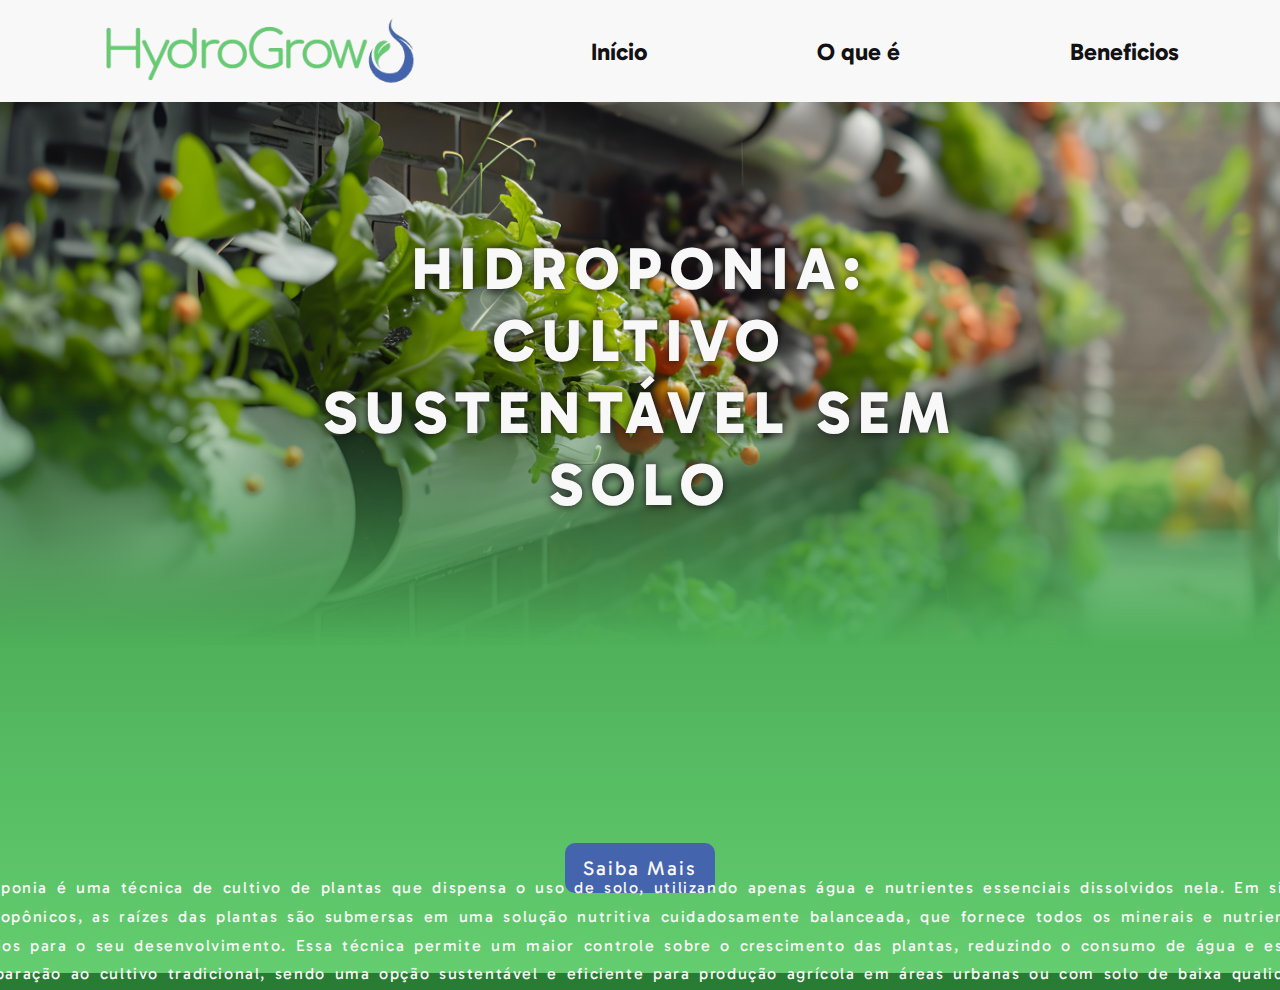
<file: index.html>
<!DOCTYPE html>
<html lang="en">
<head>
    <meta charset="UTF-8">
    <meta name="viewport" content="width=device-width, initial-scale=1.0">
    <title>HydroGrow</title>
    <link rel="stylesheet" href="style.css">
    <link rel="preconnect" href="https://fonts.googleapis.com">
    <link rel="preconnect" href="https://fonts.gstatic.com" crossorigin>
    <link href="https://fonts.googleapis.com/css2?family=Gabarito:wght@400..900&display=swap" rel="stylesheet">
</head>
<body>
    <div class="wrapper">
        <header>
            <img class="logo" src="./assets/logo-hydrogrow.png" alt="Logotipo">
            <a href="./index.html"><h2>Início</h2></a>
            <a href="./sobre.html"><h2>O que é</h2></a>
            <a href="./beneficios.html"><h2>Beneficios</h2></a>
        </header>
        <div class="main">
            <div class="image-wrapper">
                <img class="home-image" src="./assets/hidroponia-capa.jpg" alt="Imagem Hidroponia">
                <h1>HIDROPONIA: CULTIVO SUSTENTÁVEL SEM SOLO</h1>
            </div>
            <p class="texto-inicio"> A hidroponia é uma técnica de cultivo de plantas que dispensa o uso de solo, 
                utilizando apenas água e nutrientes essenciais dissolvidos nela. Em sistemas 
                hidropônicos, as raízes das plantas são submersas em uma solução nutritiva 
                cuidadosamente balanceada, que fornece todos os minerais e nutrientes necessários 
                para o seu desenvolvimento. Essa técnica permite um maior controle sobre o 
                crescimento das plantas, reduzindo o consumo de água e espaço em comparação ao 
                cultivo tradicional, sendo uma opção sustentável e eficiente para produção agrícola 
                em áreas urbanas ou com solo de baixa qualidade.</p>
            <a href="./sobre.html"><button class="saiba-mais">Saiba Mais</button></a>
        </div>
    </div>
</body>
</html>
</file>
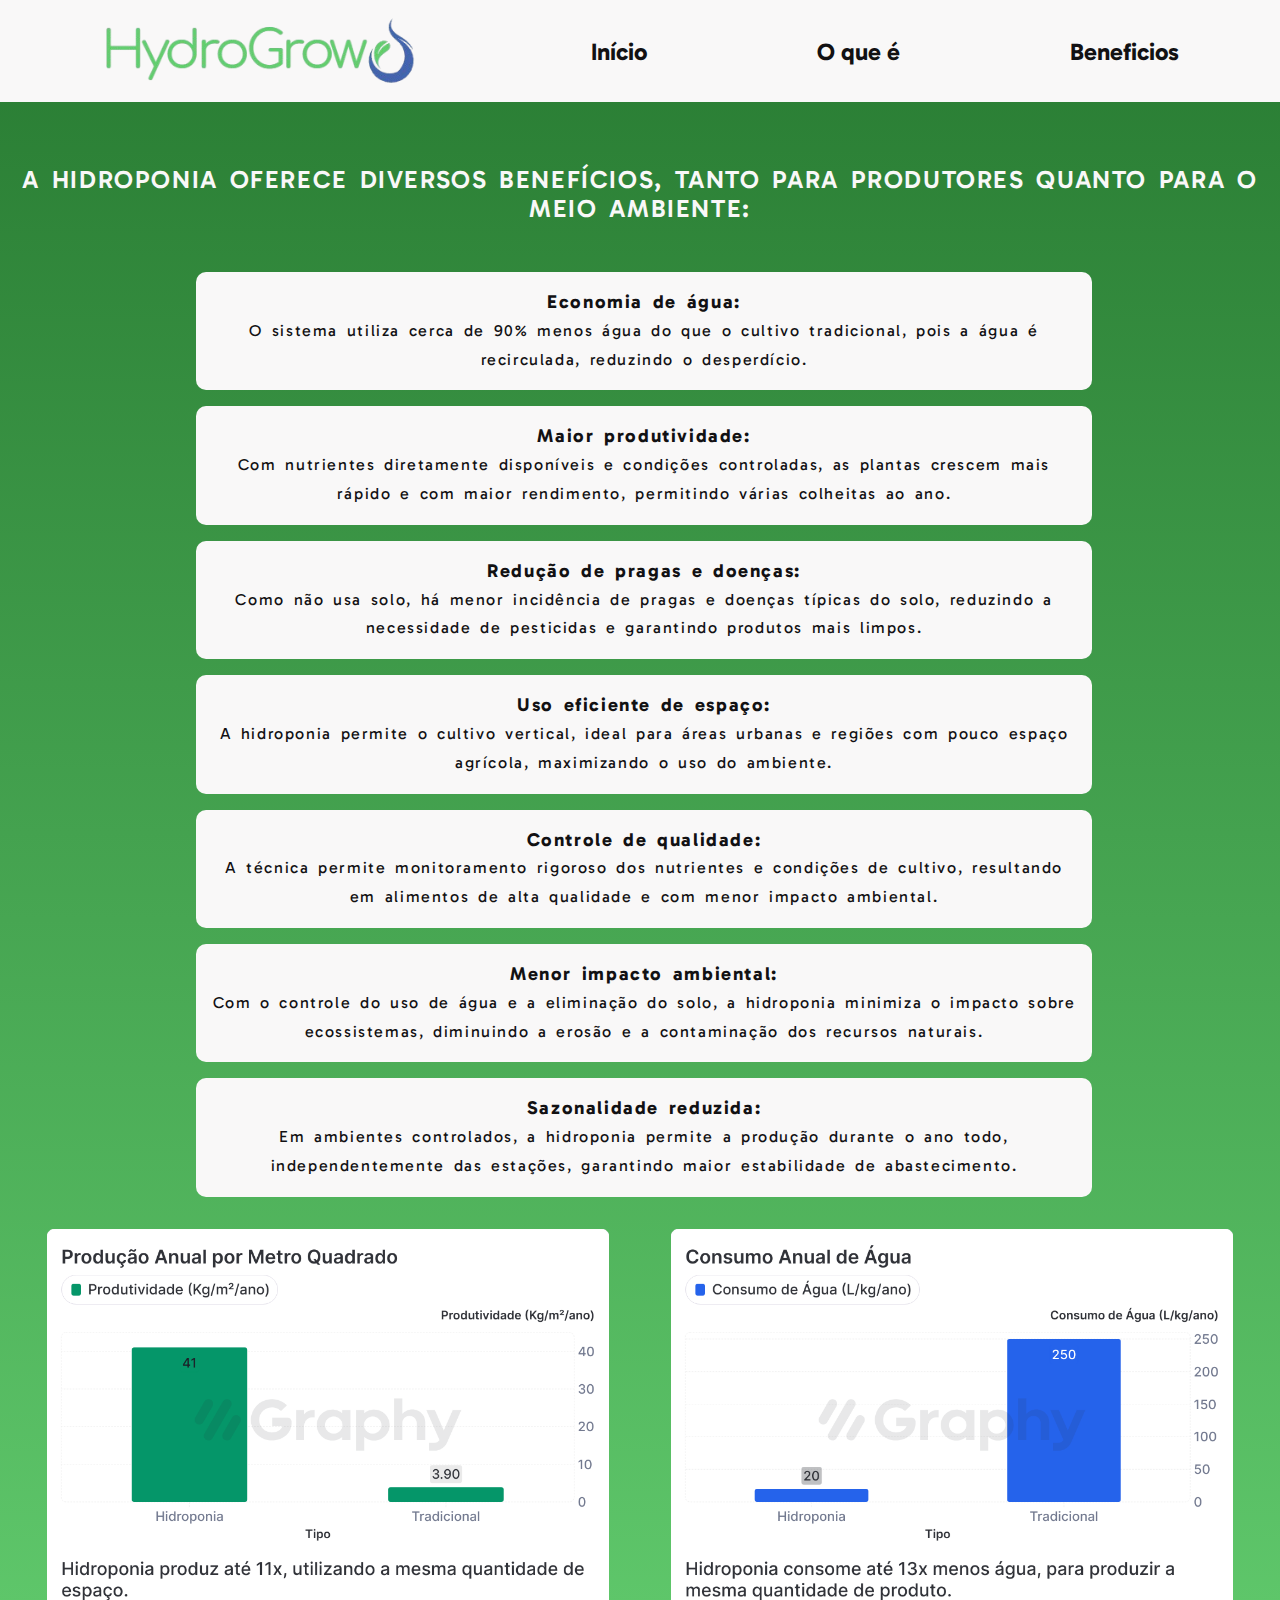
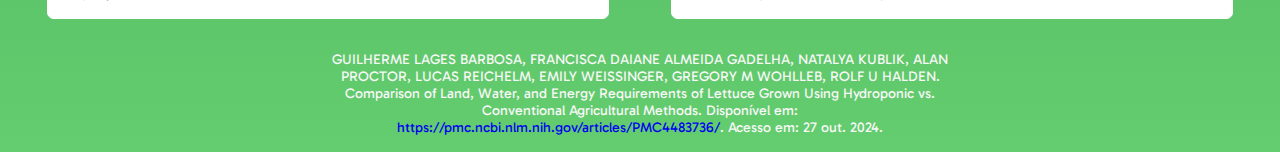
<file: beneficios.html>
<!DOCTYPE html>
<html lang="en">
<head>
    <meta charset="UTF-8">
    <meta name="viewport" content="width=device-width, initial-scale=1.0">
    <title>HydroGrow</title>
    <link rel="stylesheet" href="style.css">
    <link rel="preconnect" href="https://fonts.googleapis.com">
    <link rel="preconnect" href="https://fonts.gstatic.com" crossorigin>
    <link href="https://fonts.googleapis.com/css2?family=Gabarito:wght@400..900&display=swap" rel="stylesheet">
</head>
<body>
    <div class="wrapper">
        <header>
            <img class="logo" src="./assets/logo-hydrogrow.png" alt="Logotipo">
            <a href="./index.html"><h2>Início</h2></a>
            <a href="./sobre.html"><h2>O que é</h2></a>
            <a href="./beneficios.html"><h2>Beneficios</h2></a>
        </header>
        <div class="beneficios">
            <p class="texto-beneficios">A HIDROPONIA OFERECE DIVERSOS BENEFÍCIOS, TANTO PARA PRODUTORES QUANTO PARA O MEIO AMBIENTE:</p>
            <ul>
                <li><h3>Economia de água:</h3> O sistema utiliza cerca de 90% menos água do que o cultivo tradicional, pois a água é recirculada, reduzindo o desperdício.
                </li>
                <li><h3>Maior produtividade:</h3> Com nutrientes diretamente disponíveis e condições controladas, as plantas crescem mais rápido e com maior rendimento, permitindo várias colheitas ao ano.
                </li>
                <li><h3>Redução de pragas e doenças:</h3> Como não usa solo, há menor incidência de pragas e doenças típicas do solo, reduzindo a necessidade de pesticidas e garantindo produtos mais limpos.
                </li>
                <li><h3>Uso eficiente de espaço:</h3> A hidroponia permite o cultivo vertical, ideal para áreas urbanas e regiões com pouco espaço agrícola, maximizando o uso do ambiente.
                </li>
                <li><h3>Controle de qualidade:</h3> A técnica permite monitoramento rigoroso dos nutrientes e condições de cultivo, resultando em alimentos de alta qualidade e com menor impacto ambiental.
                </li>
                <li><h3>Menor impacto ambiental:</h3> Com o controle do uso de água e a eliminação do solo, a hidroponia minimiza o impacto sobre ecossistemas, diminuindo a erosão e a contaminação dos recursos naturais.
                </li>
                <li><h3>Sazonalidade reduzida:</h3> Em ambientes controlados, a hidroponia permite a produção durante o ano todo, independentemente das estações, garantindo maior estabilidade de abastecimento.
                </li>
            </ul>
            <div class="graph-wrapper">
            <img src="./assets/grafico-produtividade.png" alt="">
            <img src="./assets/grafico-uso-agua.png" alt="">
            </div>
        </div>
        <footer><p class="fonte">GUILHERME LAGES BARBOSA, FRANCISCA DAIANE ALMEIDA GADELHA, NATALYA KUBLIK, ALAN PROCTOR, LUCAS REICHELM, EMILY WEISSINGER, GREGORY M WOHLLEB, ROLF U HALDEN. Comparison of Land, Water, and Energy Requirements of Lettuce Grown Using Hydroponic vs. Conventional Agricultural Methods. Disponível em: <a href="https://pmc.ncbi.nlm.nih.gov/articles/PMC4483736">https://pmc.ncbi.nlm.nih.gov/articles/PMC4483736/</a>. Acesso em: 27 out. 2024.</p></footer>
    </div>
</body>
</html>
</file>
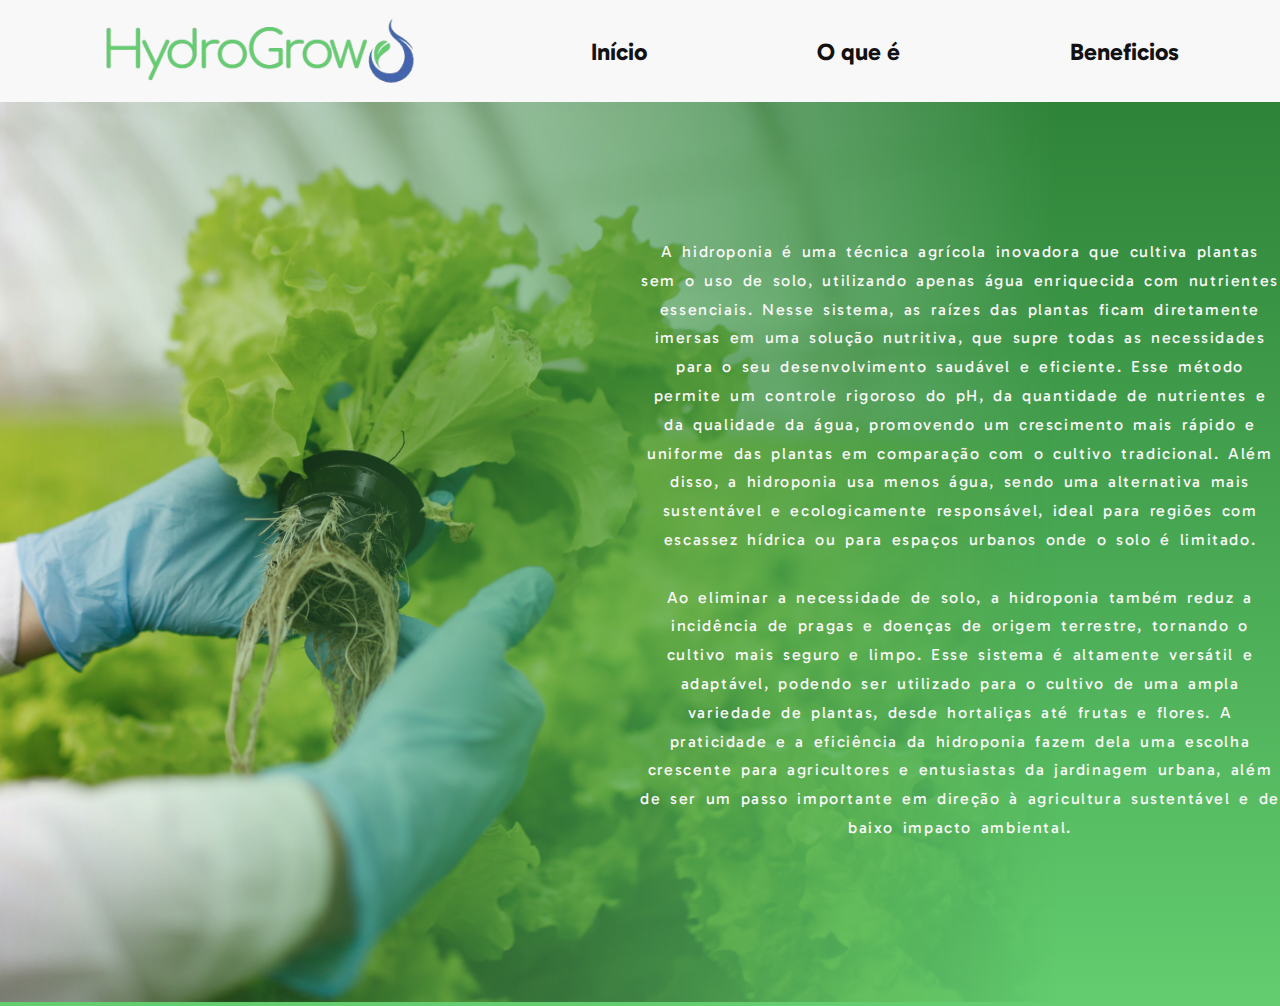
<file: sobre.html>
<!DOCTYPE html>
<html lang="en">
<head>
    <meta charset="UTF-8">
    <meta name="viewport" content="width=device-width, initial-scale=1.0">
    <title>HydroGrow</title>
    <link rel="stylesheet" href="style.css">
    <link rel="preconnect" href="https://fonts.googleapis.com">
    <link rel="preconnect" href="https://fonts.gstatic.com" crossorigin>
    <link href="https://fonts.googleapis.com/css2?family=Gabarito:wght@400..900&display=swap" rel="stylesheet">
</head>
<body>
    <div class="wrapper">
        <header>
            <img class="logo" src="./assets/logo-hydrogrow.png" alt="Logotipo">
            <a href="./index.html"><h2>Início</h2></a>
            <a href="./sobre.html"><h2>O que é</h2></a>
            <a href="./beneficios.html"><h2>Beneficios</h2></a>
        </header>
        <div class="sobre">
            <div class="image-wrapper">
                <img class="sobre-image" src="./assets/hidroponia-imagem-sobre.jpg" alt="Imagem Hidroponia">
            </div>
            <p class="texto-sobre"> A hidroponia é uma técnica agrícola inovadora que cultiva plantas sem o uso de solo, 
                utilizando apenas água enriquecida com nutrientes essenciais. Nesse sistema, as raízes das plantas 
                ficam diretamente imersas em uma solução nutritiva, que supre todas as necessidades para o seu 
                desenvolvimento saudável e eficiente. Esse método permite um controle rigoroso do pH, da quantidade de 
                nutrientes e da qualidade da água, promovendo um crescimento mais rápido e uniforme das plantas em 
                comparação com o cultivo tradicional. Além disso, a hidroponia usa menos água, sendo uma alternativa 
                mais sustentável e ecologicamente responsável, ideal para regiões com escassez hídrica ou para espaços 
                urbanos onde o solo é limitado.<br><br>

                Ao eliminar a necessidade de solo, a hidroponia também reduz a incidência de pragas e doenças de origem 
                terrestre, tornando o cultivo mais seguro e limpo. Esse sistema é altamente versátil e adaptável, 
                podendo ser utilizado para o cultivo de uma ampla variedade de plantas, desde hortaliças até frutas e 
                flores. A praticidade e a eficiência da hidroponia fazem dela uma escolha crescente para agricultores 
                e entusiastas da jardinagem urbana, além de ser um passo importante em direção à agricultura 
                sustentável e de baixo impacto ambiental.</p>
        </div>
    </div>
</body>
</html>
</file>
<file: style.css>
* {
    font-family: "Gabarito", sans-serif;
    margin: 0;
}

body {
    background-image: linear-gradient(to bottom, #287B32, #63CD6F);
}

h2 {
    color: #121113;
}

h1 {
    color: #F9F8F8;
    position: absolute;
    top: 50%;
    left: 50%;
    transform: translate(-50%, -50%);
    font-size: 60px;
    text-shadow: 0px 0px 10px #121113;
    font-weight: 800;
    letter-spacing: 0.5rem;
}

p.texto-inicio,
p.texto-sobre,
p.texto-beneficios {
    font-size: 16px;
    color: #F9F8F8;
    letter-spacing: 0.1rem;
    line-height: 1.8rem;
    word-spacing: 0.2rem;
    font-weight: 400;
}

p.texto-inicio {
    width: 90rem;
    text-align: center;
    position: absolute;
    margin-top: 2rem;
    top: 100%;
    left: 50%;
    transform: translate(-50%, -50%);
}

p.texto-sobre {
    width: 40rem;
    text-align: center;
    position: absolute;
    top: 60%;
    left: 75%;
    transform: translate(-50%, -50%);
}

p.texto-beneficios {
    text-align: center;
    font-size: 25px;
    margin-top: 4rem;
    font-weight: 600;
}

footer {
    margin-inline: 20rem;
    text-align: center;
    margin-bottom: 1rem;
}

p.fonte {
    font-size: 14px;
    color: #F9F8F8;
    font-weight: 400;
}

ul {
    text-align: center;
    list-style-type: none;
    margin-left: 2rem;
    margin-right: 4rem;
    margin-top: 2rem;
    width: 70%;
}

li {
    margin-top: 1rem;
    background-color: #F9F8F8;
    font-size: 16px;
    color: #121113;
    letter-spacing: 0.1rem;
    line-height: 1.8rem;
    word-spacing: 0.2rem;
    font-weight: 400;
    padding: 1rem;
    border-radius: 10px;
}


img.home-image {
    width: 100%;
    mask-image: linear-gradient(to bottom, rgba(0, 0, 0, 1), rgba(0, 0, 0, 1), rgba(0, 0, 0, 0));
}

img.sobre-image {
    height: 100svh;
    mask-image: linear-gradient(to right, rgba(0, 0, 0, 1), rgba(0, 0, 0, 0));
}

img.logo {
    width: 20rem;
}

header {
    background-color: #F9F8F8;
    display: flex;
    align-items: center;
    justify-content: space-around;
    padding: 1rem;
}

div.main {
    text-align: center;
}

div.beneficios {
    display: flex;
    flex-direction: column;
    align-items: center;
}

div.image-wrapper {
    position: relative;
    color: white;
}

div.graph-wrapper {
    display: flex;
    margin: 1rem;
    justify-content: space-around;
}

div.graph-wrapper img {
    width: 45%;
    margin: 1rem;
}

button.saiba-mais {
    font-size: 20px;
    margin-top: 100px;
    letter-spacing: 2px;
    color: #F9F8F8;
    background-color: #4464AD;
    border-width: 0;
    cursor: pointer;
    height: 50px;
    width: 150px;
    text-align: center;
    user-select: none;
    transition: all 0.5s;
    margin-top: 12rem;
    margin-bottom: 5rem;
    border-radius: 10px;
}

button.saiba-mais:hover {
    height: 60px;
    width: 180px;
}

a {
    text-decoration: none;
}
</file>
